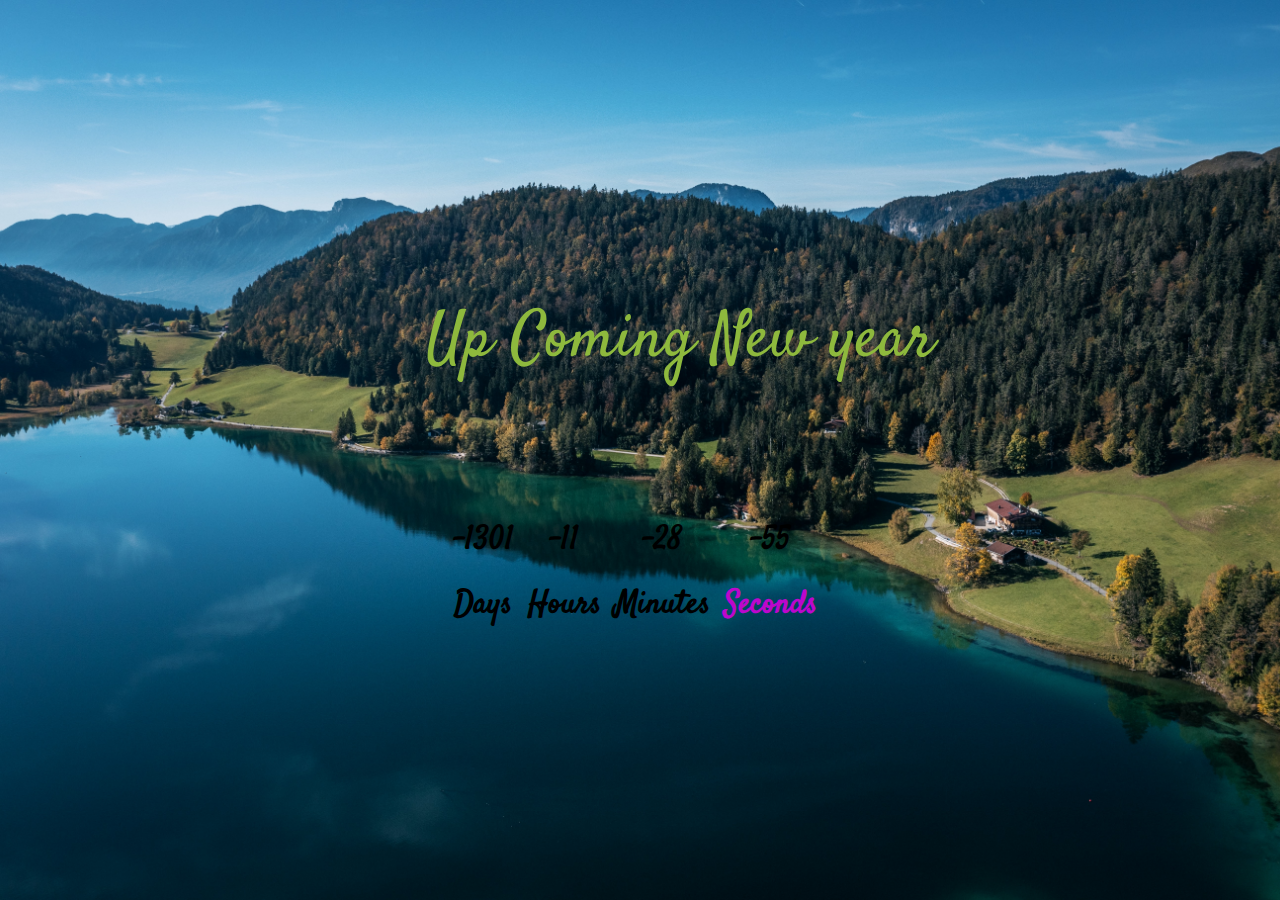
<file: index.html>
<!DOCTYPE html>
<html lang="en">
<head>
    <meta charset="UTF-8">
    <meta http-equiv="X-UA-Compatible" content="IE=edge">
    <meta name="viewport" content="width=device-width, initial-scale=1.0">
    <title>Counter</title>
    <link rel="stylesheet" href="./counter website/style.css">
    
</head>
<body>
    <h1>Up Coming New year</h1>

    <div class="countdown-container">

        <div class="big-text">
            <p class="countdown-el days-c" id="days">0</p>
            <span>Days</span>
        </div>
     

        <div class="big-text">
            <p class="countdown-el hours-c" id="hours">0</p>
            <span>Hours</span>
        </div>
    

        <div class="big-text">
            <p class="countdown-el mins-c" id="mins">0</p>
            <span>Minutes</span>
        </div>
    

    
        <div class="big-text">
            <p class="countdown-el seconds-c" id="seconds">0</p>
            <span style="color: rgb(188, 7, 204);">Seconds</span>
        </div>
    </div>
    
    
    <script src="./counter website/script.js"></script>
    
</body>
</html>
</file>
<file: counter website/style.css>
@import url('https://fonts.googleapis.com/css2?family=Satisfy&display=swap');
* {
    
    padding: 0;
    box-sizing: border-box;
}

body{
    background-image: url(../images/img1.jpg);
    background-size: cover;
    background-position: center;
    min-height: 100vh;
    font-family:'Satisfy', cursive;
    margin: 0;
    display: flex;
    flex-direction: column;
    align-items: center;
    justify-content: center;
}

h1{
    font-size: 4rem;
    margin-top: 5rem;
    font-weight: normal;
    color: rgb(142, 185, 61);
    margin-left: 5rem;
    justify-content: center;

}

.countdown-container {
    display: flex;
    margin: 5%;
}

.big-text{
    font-size: 2rem;
    font-weight: bold;
    line-height: 1;
    margin: 5 15rem;
     word-spacing: 5px;
    margin-left: 2px;
    margin-right: 12px;
}

.countdown-el  {
    text-align: center;
}

.countdown-el span{
    font-size: 1.3rem;
}
</file>
